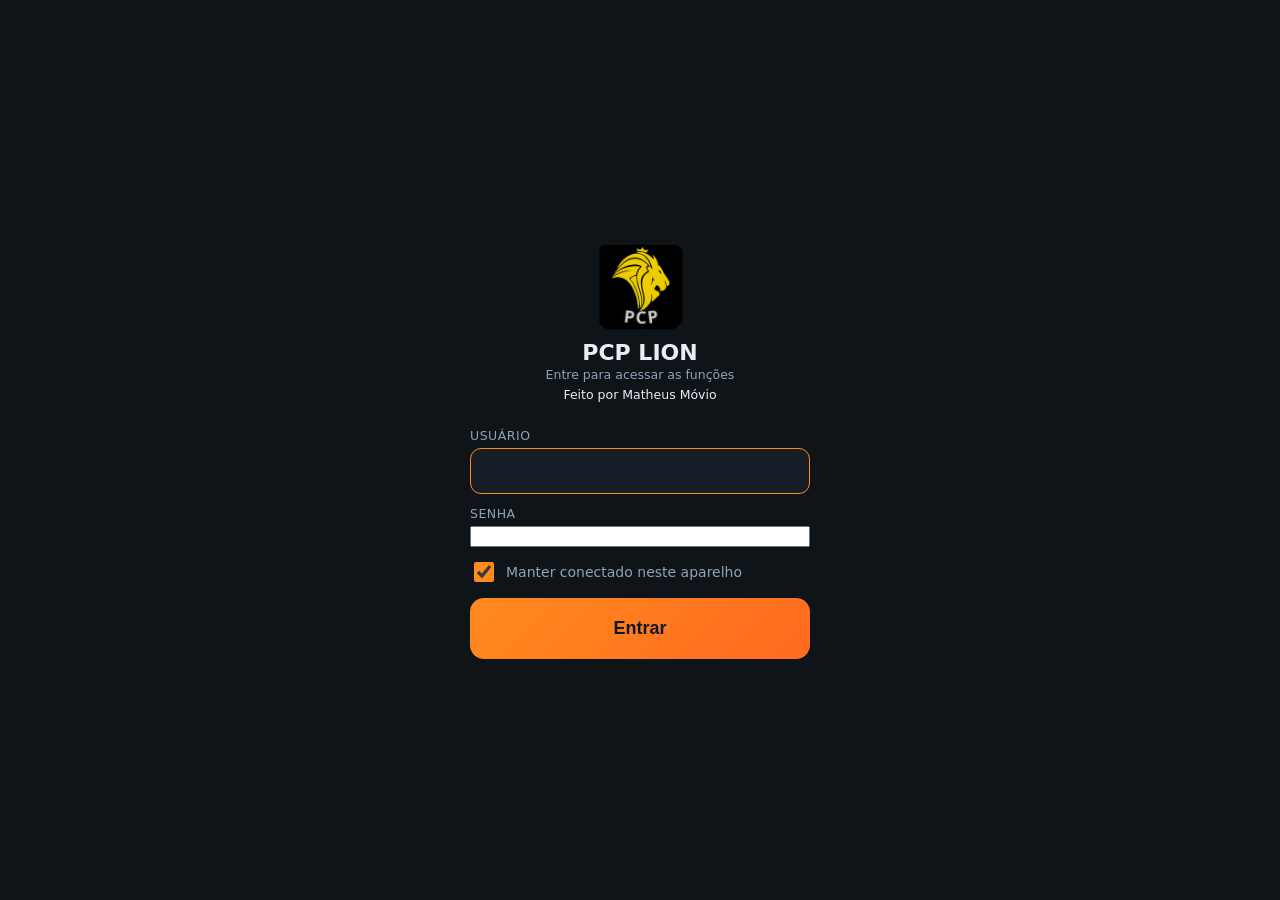
<file: index.html>
<!DOCTYPE html>
<html lang="pt-BR">
<head>
<meta charset="utf-8">
<meta http-equiv="Content-Security-Policy" content="default-src 'self'; script-src 'self' 'wasm-unsafe-eval'; style-src 'self' 'unsafe-inline'; img-src 'self' data: blob:; media-src 'self' blob:; connect-src 'self' https://*.supabase.co https://*.google.com https://*.googleusercontent.com; worker-src 'self'; manifest-src 'self'; object-src 'none'; base-uri 'self'; form-action 'self'">
<meta name="viewport" content="width=device-width, initial-scale=1, viewport-fit=cover, maximum-scale=1, user-scalable=no">
<title>Controle PCP LION</title>
<meta name="description" content="Controle PCP LION - central de funcoes do PCP (almoxarifado PBA e outros modulos)">
<meta name="theme-color" content="#0f1419">
<meta name="mobile-web-app-capable" content="yes">
<meta name="apple-mobile-web-app-capable" content="yes">
<meta name="apple-mobile-web-app-status-bar-style" content="black-translucent">
<meta name="apple-mobile-web-app-title" content="PCP LION">
<link rel="manifest" href="./manifest.json">
<link rel="icon" href="./favicon.ico" sizes="any">
<link rel="icon" type="image/png" sizes="192x192" href="./icons/icon-192.png">
<link rel="apple-touch-icon" href="./icons/apple-touch-icon.png">
<link rel="stylesheet" href="./css/styles.css">
</head>
<body>

<header class="topbar hidden" id="topbar">
  <button id="btnVoltarHub" class="icon-back" type="button" aria-label="Voltar às funções" title="Voltar às funções">&larr;</button>
  <div class="brand">
    <span class="logo" id="topLogo">PBA</span>
    <div class="brand-txt">
      <strong id="topTitle">Almoxarifado</strong>
      <small id="topSub">carregando banco...</small>
    </div>
  </div>
  <button id="nuvemDot" class="chip dot off" type="button" title="Situação da nuvem">●</button>
  <button id="btnOperador" class="chip" type="button" title="Operador">
    <span id="operadorLabel">operador</span>
  </button>
</header>

<main id="main" class="hidden">

  <!-- ================= ESTOQUE ================= -->
  <section id="view-estoque" class="view active" data-modulo="almox">
    <div class="searchbar">
      <input id="buscaEstoque" type="search" inputmode="search" placeholder="Buscar por código ou nome..." autocomplete="off">
      <button id="btnLimpaBusca" class="icon-btn" type="button" aria-label="Limpar">&times;</button>
    </div>
    <div class="filters">
      <button class="pill active" data-estoquefiltro="todos" type="button">Todos</button>
      <button class="pill" data-estoquefiltro="baixo" type="button">Estoque baixo</button>
      <button class="pill" data-estoquefiltro="zerado" type="button">Zerados</button>
      <span class="grow"></span>
      <span id="resumoEstoque" class="muted small"></span>
    </div>
    <div id="listaEstoque" class="list"></div>
  </section>

  <!-- ================= SCANNER ================= -->
  <section id="view-scan" class="view" data-modulo="almox">
    <div id="reader" class="reader"></div>
    <div id="scanHint" class="scan-hint">Aponte a câmera para o QR Code do item</div>
    <div class="scan-actions">
      <button id="btnScanStart" class="btn primary big" type="button">Ligar câmera</button>
      <button id="btnScanStop" class="btn ghost big hidden" type="button">Parar câmera</button>
    </div>
    <div class="manual-box">
      <label class="lbl" for="codigoManual">Ou digite o código manualmente</label>
      <div class="row">
        <input id="codigoManual" type="text" placeholder="Ex.: ACAD-000001" autocomplete="off" autocapitalize="characters">
        <button id="btnBuscarManual" class="btn primary" type="button">Abrir</button>
      </div>
    </div>
  </section>

  <!-- ================= ITEM ================= -->
  <section id="view-item" class="view" data-modulo="almox">
    <button class="back" id="btnVoltarItem" type="button">&larr; Voltar</button>
    <div class="card item-card">
      <div class="item-code" id="itemCodigo">-</div>
      <h2 id="itemNome">-</h2>
      <p id="itemDescricao" class="muted"></p>
      <div class="saldo-box">
        <span class="saldo-label">Estoque atual</span>
        <div class="saldo-valor"><span id="itemSaldo">0</span> <small id="itemUnidade">UN</small></div>
        <span id="itemMinimo" class="muted small"></span>
      </div>
      <div class="acoes">
        <button id="btnEntrada" class="btn entrada big" type="button">➕ Entrada</button>
        <button id="btnSaida" class="btn saida big" type="button">➖ Saída</button>
      </div>
      <button id="btnEditarItem" class="btn ghost block" type="button">Editar cadastro</button>
    </div>
    <h3 class="section-title">Últimas movimentações</h3>
    <div id="itemHistorico" class="list"></div>
  </section>

  <!-- ================= HISTÓRICO ================= -->
  <section id="view-hist" class="view" data-modulo="almox">
    <div class="searchbar">
      <input id="buscaHist" type="search" placeholder="Filtrar por código, nome, obs..." autocomplete="off">
    </div>
    <div class="filters">
      <button class="pill active" data-histtipo="TODOS" type="button">Tudo</button>
      <button class="pill" data-histtipo="ENTRADA" type="button">Entradas</button>
      <button class="pill" data-histtipo="SAIDA" type="button">Saídas</button>
    </div>
    <div class="filters">
      <button class="pill active" data-histper="0" type="button">Sempre</button>
      <button class="pill" data-histper="1" type="button">Hoje</button>
      <button class="pill" data-histper="7" type="button">7 dias</button>
      <button class="pill" data-histper="30" type="button">30 dias</button>
    </div>
    <div id="listaHist" class="list"></div>
  </section>

  <!-- ================= DADOS ================= -->
  <section id="view-dados" class="view" data-modulo="almox">
    <div class="card">
      <h3>Importar itens (CSV)</h3>
      <p class="muted small">Colunas aceitas: <code>codigo;nome;descricao;unidade_medida;estoque_atual;estoque_minimo</code>. Separador <code>;</code> ou <code>,</code>.</p>
      <label class="check"><input type="checkbox" id="csvAtualizaSaldo"> Atualizar saldo dos itens já existentes</label>
      <input type="file" id="fileCsv" accept=".csv,.txt" hidden>
      <button id="btnEscolherCsv" class="btn primary block" type="button">Escolher arquivo CSV</button>
      <div id="csvResultado" class="muted small"></div>
    </div>

    <div class="card">
      <h3>Banco na nuvem (Supabase)</h3>
      <p class="muted small" id="nuvemAviso">Este aparelho usa o banco oficial do almoxarifado, definido no cofre do app. Não há nada para configurar aqui.</p>
      <div class="kv"><span>Situação</span><b id="nuvemEstado">Não configurado</b></div>
      <div class="kv"><span>Servidor</span><b id="nuvemServidor">-</b></div>
      <div class="kv"><span>Aparelho</span><b id="nuvemAparelho">-</b></div>
      <button id="btnNuvemSync" class="btn primary block" type="button">🔄 Sincronizar agora</button>
      <button id="btnNuvemEnviar" class="btn ghost block" type="button">⬆ Enviar itens deste aparelho para a nuvem</button>
    </div>

    <div class="card">
      <h3>Cadastro manual</h3>
      <button id="btnNovoItem" class="btn ghost block" type="button">+ Novo item</button>
    </div>

    <div class="card">
      <h3>Excluir item</h3>
      <p class="muted small warn">Apaga o código <b>de vez</b>: some deste aparelho e da nuvem, junto com todo o histórico dele. Não tem como desfazer.</p>
      <input id="excluirCodigo" type="text" inputmode="text" placeholder="Código do item" autocomplete="off" autocapitalize="characters" spellcheck="false">
      <button id="btnExcluirItem" class="btn danger block" type="button">🗑 Excluir do banco de dados</button>
    </div>

    <div class="card">
      <h3>Exportar / Sincronizar</h3>
      <p class="muted small">Gere o arquivo para levar ao PC. O download vai para a pasta <em>Downloads</em> do celular.</p>
      <button id="btnExportDb" class="btn primary block" type="button">⬇ Exportar banco (.db SQLite)</button>
      <button id="btnExportCsvItens" class="btn ghost block" type="button">⬇ Exportar itens (.csv)</button>
      <button id="btnExportCsvMov" class="btn ghost block" type="button">⬇ Exportar movimentações (.csv)</button>
    </div>

    <div class="card">
      <h3>Importar banco (.db)</h3>
      <p class="muted small warn">Substitui todos os dados atuais deste aparelho.</p>
      <input type="file" id="fileDb" accept=".db,.sqlite,.sqlite3" hidden>
      <button id="btnEscolherDb" class="btn ghost block" type="button">Escolher arquivo .db</button>
    </div>

    <div class="card">
      <h3>Aplicativo</h3>
      <div class="kv"><span>Versão</span><b id="appVersao">-</b></div>
      <div class="kv"><span>Itens</span><b id="statItens">0</b></div>
      <div class="kv"><span>Movimentações</span><b id="statMov">0</b></div>
      <div class="kv"><span>Último salvamento</span><b id="statSalvo">-</b></div>
      <button id="btnInstalar" class="btn primary block hidden" type="button">📲 Instalar na tela inicial</button>
      <button id="btnAtualizar" class="btn ghost block" type="button">🔄 Procurar atualização</button>
      <button id="btnZerar" class="btn danger block" type="button">🗑 Apagar todos os dados</button>
    </div>
  </section>
</main>

<!-- cada módulo tem sua própria tabbar (data-modulo) -->
<nav class="tabbar hidden" id="tabbar-almox" data-modulo="almox">
  <button class="tab active" data-view="estoque" type="button"><span>📦</span>Estoque</button>
  <button class="tab" data-view="scan" type="button"><span>⛶</span>Escanear</button>
  <button class="tab" data-view="hist" type="button"><span>🕘</span>Histórico</button>
  <button class="tab" data-view="dados" type="button"><span>⚙</span>Dados</button>
</nav>

<!-- ================= SHEET MOVIMENTAÇÃO ================= -->
<div id="sheetMov" class="sheet-wrap janela-pc">
  <div class="sheet">
    <div class="sheet-handle"></div>
    <button class="janela-x" data-janela-fechar type="button" aria-label="Fechar">&times;</button>
    <h3 id="movTitulo">Entrada</h3>
    <div class="mov-item">
      <b id="movNome">-</b>
      <small id="movSaldoAtual" class="muted"></small>
    </div>
    <label class="lbl" for="movQtd">Quantidade</label>
    <div class="qty">
      <button class="qty-btn" data-qty="-1" type="button">−</button>
      <input id="movQtd" type="number" inputmode="decimal" step="any" min="0" value="1">
      <button class="qty-btn" data-qty="1" type="button">+</button>
    </div>
    <div class="quick-qty">
      <button type="button" data-setqty="1">1</button>
      <button type="button" data-setqty="5">5</button>
      <button type="button" data-setqty="10">10</button>
      <button type="button" data-setqty="50">50</button>
      <button type="button" data-setqty="100">100</button>
    </div>
    <label class="lbl" for="movSolic">Solicitante *</label>
    <input id="movSolic" type="text" placeholder="Quem solicitou" autocomplete="off">
    <label class="lbl" for="movObs">Motivo *</label>
    <input id="movObs" type="text" placeholder="Nº da OS, manutenção, reposição...">
    <div id="movPrevia" class="previa"></div>
    <div class="sheet-actions">
      <button id="btnMovCancelar" class="btn ghost" type="button">Cancelar</button>
      <button id="btnMovConfirmar" class="btn primary" type="button">Confirmar</button>
    </div>
  </div>
</div>

<!-- ================= SHEET CADASTRO ================= -->
<div id="sheetItem" class="sheet-wrap janela-pc">
  <div class="sheet">
    <div class="sheet-handle"></div>
    <button class="janela-x" data-janela-fechar type="button" aria-label="Fechar">&times;</button>
    <h3 id="cadTitulo">Novo item</h3>
    <label class="lbl" for="cadCodigo">Código *</label>
    <input id="cadCodigo" type="text" autocapitalize="characters" autocomplete="off">
    <label class="lbl" for="cadNome">Nome *</label>
    <input id="cadNome" type="text" autocomplete="off">
    <label class="lbl" for="cadDesc">Descrição</label>
    <input id="cadDesc" type="text" autocomplete="off">
    <div class="row">
      <div class="col">
        <label class="lbl" for="cadUnidade">Unidade</label>
        <input id="cadUnidade" type="text" value="UN" autocapitalize="characters">
      </div>
      <div class="col">
        <label class="lbl" for="cadMinimo">Estoque mínimo</label>
        <input id="cadMinimo" type="number" step="any" value="0">
      </div>
    </div>
    <div id="cadSaldoWrap">
      <label class="lbl" for="cadSaldo">Estoque inicial</label>
      <input id="cadSaldo" type="number" step="any" value="0">
    </div>
    <div class="sheet-actions">
      <button id="btnCadCancelar" class="btn ghost" type="button">Cancelar</button>
      <button id="btnCadSalvar" class="btn primary" type="button">Salvar</button>
    </div>
  </div>
</div>

<!-- ================= HUB DE FUNÇÕES ================= -->
<div id="hub" class="hub hidden">
  <header class="hub-top">
    <div class="brand">
      <img class="logo img" src="./icons/icon-192.png" alt="PCP LION">
      <div class="brand-txt">
        <strong>PCP LION</strong>
        <small id="hubSub">Selecione uma função</small>
      </div>
    </div>
    <button id="hubNuvemDot" class="chip dot off" type="button" title="Situação da nuvem">●</button>
    <button id="btnHubConta" class="chip" type="button" title="Conta">
      <span id="hubUser">operador</span>
    </button>
  </header>

  <main class="hub-main">
    <h2 class="hub-title">Funções</h2>
    <p class="muted small hub-desc">Escolha o módulo que deseja utilizar.</p>
    <div id="hubGrid" class="hub-grid"></div>
    <div class="hub-rodape muted small">
      PCP LION • Por Mr. M • versão <span id="hubVersao">-</span>
    </div>
  </main>
</div>

<div id="toast" class="toast"></div>
<div id="splash" class="splash"><div class="spinner"></div><span>Preparando banco de dados...</span></div>

<!-- ================= LOGIN ================= -->
<div id="login" class="login hidden">
  <form id="loginForm" class="login-box" autocomplete="on">
    <img class="logo lg img" src="./icons/icon-192.png" alt="PCP LION">
    <h2>PCP LION</h2>
    <p class="muted small" style="margin:0 0 5px">Entre para acessar as funções</p>
    <p class="small" style="margin:0 0 14px">Feito por Matheus Móvio</p>

    <label class="lbl" for="loginUser">Usuário</label>
    <input id="loginUser" type="text" autocomplete="username"
           autocapitalize="none" autocorrect="off" spellcheck="false">

    <label class="lbl" for="loginSenha">Senha</label>
    <input id="loginSenha" type="password" autocomplete="current-password">

    <label class="check" style="margin:12px 0 4px">
      <input id="loginLembrar" type="checkbox" checked> Manter conectado neste aparelho
    </label>

    <div id="loginErro" class="login-erro hidden"></div>
    <button id="btnEntrar" class="btn primary big block" type="submit">Entrar</button>
  </form>
</div>

<script src="./vendor/sql-wasm.js"></script>
<script src="./vendor/html5-qrcode.min.js"></script>
<script src="./js/base.js"></script>
<script src="./js/modulos.js"></script>
<script src="./js/usuarios.js"></script>
<script src="./js/auth.js"></script>
<script src="./js/nuvem.js"></script>
<script src="./js/contagem.js"></script>
<script src="./js/eficiencia.js"></script>
<script src="./js/push.js"></script>
<script src="./js/faltas.js"></script>
<script src="./js/kits.js"></script>
<script src="./js/fluxo.js"></script>
<script src="./js/banco.js"></script>
<script src="./js/app.js"></script>
</body>
</html>
</file>
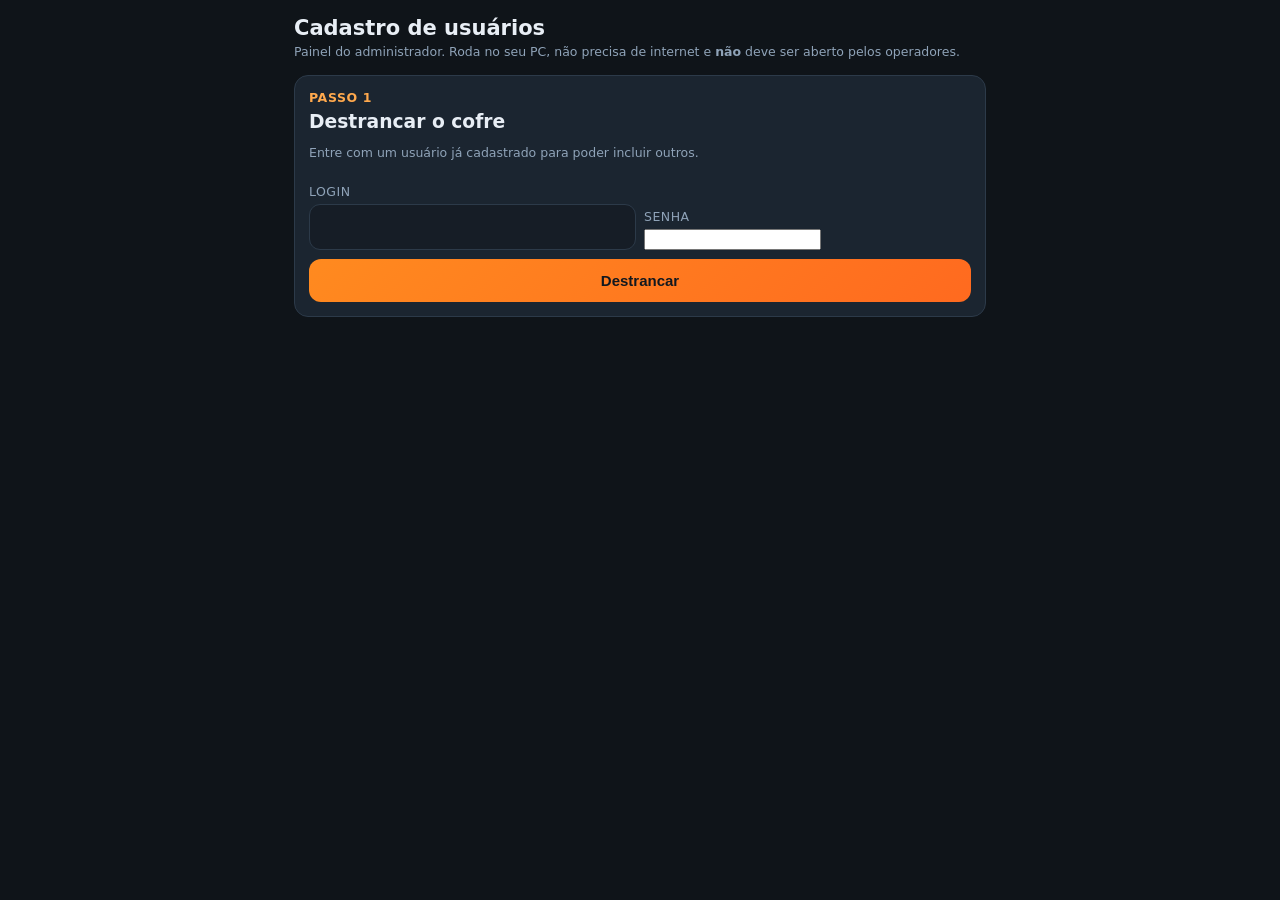
<file: admin.html>
<!DOCTYPE html>
<html lang="pt-BR">
<head>
<meta charset="utf-8">
<meta name="viewport" content="width=device-width, initial-scale=1">
<title>Cadastro de usuários — Almoxarifado PBA</title>
<link rel="icon" href="./favicon.ico" sizes="any">
<link rel="icon" type="image/png" sizes="192x192" href="./icons/icon-192.png">
<link rel="stylesheet" href="./css/styles.css">
<style>
  body { padding: 0 0 60px; }
  .wrap { max-width: 720px; margin: 0 auto; padding: 16px 14px; }
  .passo { color: var(--accent-2); font-size: 12.5px; text-transform: uppercase;
           letter-spacing: .6px; font-weight: 700; margin-bottom: 6px; }
  h1 { font-size: 21px; margin: 0 0 4px; }
  .card { margin-bottom: 14px; }
  .lista-user { display: flex; flex-direction: column; gap: 8px; }
  .u { display: flex; align-items: center; gap: 10px; background: var(--card-2);
       border: 1px solid var(--line); border-radius: 10px; padding: 10px 12px; }
  .u b { font-size: 14px; }
  .u small { color: var(--muted); }
  .u { flex-wrap: wrap; }
.u .grow { flex: 1; }
.mods { flex-basis: 100%; display: flex; flex-wrap: wrap; gap: 4px 14px;
border-top: 1px solid var(--line); padding-top: 8px; margin-top: 2px; }
.mods label { display: flex; align-items: center; gap: 5px; font-size: 12.5px; color: var(--muted); }
.mods input { width: auto; margin: 0; }
  .x { background: transparent; border: 1px solid var(--danger); color: var(--danger);
       border-radius: 8px; padding: 5px 10px; font-size: 12px; }
  pre { background: #0b0f14; border: 1px solid var(--line); border-radius: 10px;
        padding: 12px; overflow: auto; max-height: 190px; font-size: 11px;
        color: var(--muted); white-space: pre-wrap; word-break: break-all; }
  .oculto { display: none !important; }
  .aviso { border-left: 3px solid var(--warn); padding-left: 10px; color: var(--muted);
           font-size: 13px; line-height: 1.5; }
</style>
</head>
<body>
<div class="wrap">

  <header style="margin-bottom:16px">
    <h1>Cadastro de usuários</h1>
    <p class="muted small" style="margin:0">
      Painel do administrador. Roda no seu PC, não precisa de internet e
      <b>não</b> deve ser aberto pelos operadores.
    </p>
  </header>

  <!-- ================= 1. DESTRANCAR / CRIAR ================= -->
  <section id="secAbrir" class="card">
    <div class="passo">Passo 1</div>
    <h3 id="tituloAbrir">Destrancar o cofre</h3>
    <p id="ajudaAbrir" class="muted small"></p>

    <!-- criar do zero -->
    <div id="boxCriar" class="oculto">
      <label class="lbl" for="novoUrl">URL do projeto (Supabase)</label>
      <input id="novoUrl" type="url" placeholder="https://abcdefgh.supabase.co" autocomplete="off">
      <label class="lbl" for="novoKey">Chave anon / public</label>
      <input id="novoKey" type="text" placeholder="eyJhbGciOi..." autocomplete="off">
      <div class="row">
        <div class="col">
          <label class="lbl" for="admLogin">Seu login</label>
          <input id="admLogin" type="text" placeholder="matheus" autocomplete="off">
        </div>
        <div class="col">
          <label class="lbl" for="admNome">Seu nome</label>
          <input id="admNome" type="text" placeholder="Matheus Movio" autocomplete="off">
        </div>
      </div>
      <label class="lbl" for="admSenha">Sua senha (mínimo 6 caracteres)</label>
      <input id="admSenha" type="password" autocomplete="new-password">
      <button id="btnCriar" class="btn primary block" type="button">Criar cofre</button>
    </div>

    <!-- abrir existente -->
    <div id="boxAbrir" class="oculto">
      <div class="row">
        <div class="col">
          <label class="lbl" for="abrLogin">Login</label>
          <input id="abrLogin" type="text" autocomplete="off">
        </div>
        <div class="col">
          <label class="lbl" for="abrSenha">Senha</label>
          <input id="abrSenha" type="password" autocomplete="current-password">
        </div>
      </div>
      <button id="btnAbrir" class="btn primary block" type="button">Destrancar</button>
    </div>
  </section>

  <!-- ================= 2. USUARIOS ================= -->
  <section id="secUsuarios" class="card oculto">
    <div class="passo">Passo 2</div>
    <h3>Usuários</h3>
    <div id="listaUsuarios" class="lista-user" style="margin-bottom:14px"></div>

    <h3 style="font-size:15px">Adicionar / trocar senha</h3>
    <p class="muted small">Se o login já existir, a senha dele é substituída.</p>
    <div class="row">
      <div class="col">
        <label class="lbl" for="uLogin">Login</label>
        <input id="uLogin" type="text" placeholder="joao" autocomplete="off">
      </div>
      <div class="col">
        <label class="lbl" for="uNome">Nome (aparece no histórico)</label>
        <input id="uNome" type="text" placeholder="João da Silva" autocomplete="off">
      </div>
    </div>
    <label class="lbl" for="uSenha">Senha (mínimo 6 caracteres)</label>
    <input id="uSenha" type="text" autocomplete="off">
    <label class="lbl">Módulos que ele pode ver</label>
    <div id="modsNovo" class="mods" style="border:0;padding:0;margin:0 0 12px"></div>
    <button id="btnAddUser" class="btn primary block" type="button">Salvar usuário</button>
  </section>

  <!-- ================= 3. NUVEM ================= -->
  <section id="secNuvem" class="card oculto">
    <div class="passo">Passo 3 (opcional)</div>
    <h3>Banco na nuvem</h3>
    <p class="muted small">Só mexa aqui se trocar de projeto no Supabase.</p>
    <label class="lbl" for="cfgUrl">URL do projeto</label>
    <input id="cfgUrl" type="url" autocomplete="off">
    <label class="lbl" for="cfgKey">Chave anon / public</label>
    <input id="cfgKey" type="text" autocomplete="off">
    <button id="btnTrocarNuvem" class="btn ghost block" type="button">Atualizar dados da nuvem</button>
  </section>

  <!-- ================= 4. GERAR ================= -->
  <section id="secGerar" class="card oculto">
    <div class="passo">Passo final</div>
    <h3>Gerar o arquivo</h3>
    <p class="aviso">
      Salve por cima de <code>js/usuarios.js</code> e depois publique no GitHub.
      Enquanto você não publicar, nada mudou para os operadores.
    </p>
    <p id="arqDestino" class="muted small"></p>
    <button id="btnBaixar" class="btn primary block" type="button">⭳ Salvar usuarios.js</button>
    <button id="btnTrocarArq" class="btn ghost block oculto" type="button">Escolher outro arquivo</button>
    <button id="btnCopiar" class="btn ghost block" type="button">Copiar conteúdo</button>
    <pre id="previa"></pre>
  </section>

</div>

<div id="toast" class="toast"></div>

<script src="./js/usuarios.js"></script>
<script src="./js/modulos.js"></script>
<script src="./js/auth.js"></script>
<script>
(function () {
'use strict';

function $(id) { return document.getElementById(id); }
var tmr = null;
function toast(msg, kind) {
  var t = $('toast');
  t.className = 'toast show ' + (kind || '');
  t.textContent = msg;
  clearTimeout(tmr);
  tmr = setTimeout(function () { t.className = 'toast'; }, 3000);
}
function mostrar(id, sim) { $(id).classList.toggle('oculto', !sim); }

var MODS = window.MODULOS || [];

var cofre = null;         // objeto em edicao
var mestraBytes = null;   // chave-mestra aberta (Uint8Array)
var mestra = null;        // CryptoKey

var existente = (typeof COFRE !== 'undefined' && COFRE && COFRE.usuarios && COFRE.usuarios.length);

if (!window.crypto || !window.crypto.subtle) {
  document.querySelector('.wrap').innerHTML =
    '<div class="card"><h3>Navegador sem suporte</h3><p class="muted">' +
    'Abra esta página por <b>http://localhost</b> ou <b>https://</b> ' +
    '(a criptografia do navegador não funciona em arquivo solto <code>file://</code>).</p></div>';
  return;
}

if (existente) {
  $('tituloAbrir').textContent = 'Destrancar o cofre';
  $('ajudaAbrir').textContent = 'Entre com um usuário já cadastrado para poder incluir outros.';
  mostrar('boxAbrir', true);
} else {
  $('tituloAbrir').textContent = 'Criar o cofre (primeira vez)';
  $('ajudaAbrir').textContent = 'Ainda não há usuários. Informe os dados do Supabase e crie o primeiro acesso.';
  mostrar('boxCriar', true);
}

function abriuCofre() {
  mostrar('secAbrir', false);
  mostrar('secUsuarios', true);
  mostrar('secNuvem', true);
  mostrar('secGerar', true);
  pintarModsNovo();
  pintarUsuarios();
  gerar();
}

/* Modulos com permissao de edicao (Auth.MODULOS_COM_EDICAO) ganham a caixa
   "Editar" ao lado de "Ver". Desmarcar Ver desmarca Editar; marcar Editar marca Ver.
   data-k: 'ver' | 'ed'. Escopo: o container .mods mais proximo. */
function comEdicao(id) { return Auth.MODULOS_COM_EDICAO.indexOf(id) !== -1; }

function caixaEditar(m, attrs, marcado) {
  return comEdicao(m.id)
    ? '<label><input type="checkbox" data-k="ed" ' + attrs + ' value="' + m.id + '"' + (marcado ? ' checked' : '') + '> Editar</label>'
    : '';
}

function sincVerEdita(c) {
  var raiz = c.closest('.mods'), ver = c.dataset.k === 'ver';
  var outro = raiz.querySelector('[data-k="' + (ver ? 'ed' : 'ver') + '"][value="' + c.value + '"]');
  if (!outro) return;
  if (ver && !c.checked) outro.checked = false;
  if (!ver && c.checked) outro.checked = true;
}

function marcados(raiz, k) {
  var sel = [];
  Array.prototype.forEach.call(raiz.querySelectorAll('[data-k="' + k + '"]'), function (o) {
    if (o.checked) sel.push(o.value);
  });
  return sel;
}

function pintarModsNovo() {
  var raiz = $('modsNovo');
  raiz.innerHTML = MODS.map(function (m) {
    return '<label><input type="checkbox" data-k="ver" value="' + m.id + '" checked> ' + m.nome + '</label>' +
           caixaEditar(m, '', false);
  }).join('');
  Array.prototype.forEach.call(raiz.querySelectorAll('[data-k]'), function (c) {
    c.addEventListener('change', function () { sincVerEdita(c); });
  });
}

function modsNovoSelecionados() { return marcados($('modsNovo'), 'ver'); }
function editaNovoSelecionados() { return marcados($('modsNovo'), 'ed'); }

function pintarUsuarios() {
  var box = $('listaUsuarios');
  if (!cofre.usuarios.length) {
    box.innerHTML = '<div class="vazio">Nenhum usuário.</div>';
    return;
  }
  box.innerHTML = cofre.usuarios.map(function (u) {
    var mods = u.mods || MODS.map(function (m) { return m.id; });
    var edita = u.edita || [];
    return '<div class="u"><div class="grow"><b>' + u.login + '</b><br>' +
           '<small>' + (u.nome || '') + '</small></div>' +
           '<button class="x" data-rm="' + u.login + '" type="button">Remover</button>' +
           '<div class="mods">' + MODS.map(function (m) {
             var ed = edita.indexOf(m.id) !== -1;
             return '<label><input type="checkbox" data-k="ver" data-user="' + u.login + '" value="' + m.id + '"' +
                    (ed || mods.indexOf(m.id) !== -1 ? ' checked' : '') + '> ' + m.nome + '</label>' +
                    caixaEditar(m, 'data-user="' + u.login + '"', ed);
           }).join('') + '</div></div>';
  }).join('');
  Array.prototype.forEach.call(box.querySelectorAll('[data-user]'), function (c) {
    c.addEventListener('change', function () {
      var lg = c.dataset.user, raiz = c.closest('.mods');
      sincVerEdita(c);
      Auth.admin.setMods(cofre, lg, marcados(raiz, 'ver'), marcados(raiz, 'ed'));
      gerar();
      toast('Permissões de ' + lg + ' atualizadas.', 'ok');
    });
  });
  Array.prototype.forEach.call(box.querySelectorAll('[data-rm]'), function (b) {
    b.addEventListener('click', function () {
      if (cofre.usuarios.length <= 1) { toast('Precisa sobrar pelo menos um usuário.', 'err'); return; }
      if (!confirm('Remover ' + b.dataset.rm + '? Ele perde o acesso no próximo update do app.')) return;
      Auth.admin.removerUsuario(cofre, b.dataset.rm);
      pintarUsuarios(); gerar();
    });
  });
}

/* ---------- criar ---------- */
$('btnCriar').addEventListener('click', function () {
  var url = $('novoUrl').value.trim().replace(/\/+$/, '');
  var key = $('novoKey').value.trim();
  var lg = $('admLogin').value.trim();
  var nm = $('admNome').value.trim() || lg;
  var sn = $('admSenha').value;

  if (!/^https?:\/\/.+/.test(url)) { toast('URL inválida (precisa começar com https://).', 'err'); return; }
  if (key.length < 20) { toast('Chave anon parece curta demais.', 'err'); return; }
  if (!lg) { toast('Informe o login.', 'err'); return; }
  if (sn.length < 6) { toast('Senha muito curta (mínimo 6).', 'err'); return; }

  this.disabled = true; this.textContent = 'Criando...';
  var btn = this;
  Auth.admin.criar(url, key)
    .then(function (r) {
      cofre = r.cofre; mestra = r.mestra; mestraBytes = r.mestraBytes;
      return Auth.admin.addUsuario(cofre, mestraBytes, { login: lg, nome: nm, senha: sn });
    })
    .then(function () {
      $('cfgUrl').value = url; $('cfgKey').value = key;
      toast('Cofre criado.', 'ok');
      abriuCofre();
    })
    .catch(function (e) { toast('Erro: ' + e.message, 'err'); })
    .then(function () { btn.disabled = false; btn.textContent = 'Criar cofre'; });
});

/* ---------- abrir ---------- */
$('btnAbrir').addEventListener('click', function () {
  var btn = this;
  btn.disabled = true; btn.textContent = 'Destrancando...';
  cofre = JSON.parse(JSON.stringify(COFRE));
  Auth.admin.abrir(cofre, $('abrLogin').value, $('abrSenha').value)
    .then(function (r) {
      mestra = r.mestra; mestraBytes = r.mestraBytes;
      /* mostra a config atual em claro para conferencia */
      return crypto.subtle.decrypt(
        { name: 'AES-GCM', iv: Uint8Array.from(atob(cofre.cfg.iv), function (c) { return c.charCodeAt(0); }) },
        mestra,
        Uint8Array.from(atob(cofre.cfg.ct), function (c) { return c.charCodeAt(0); })
      );
    })
    .then(function (buf) {
      var c = JSON.parse(new TextDecoder().decode(buf));
      $('cfgUrl').value = c.url; $('cfgKey').value = c.key;
      toast('Cofre aberto.', 'ok');
      abriuCofre();
    })
    .catch(function (e) { toast(e.message, 'err'); })
    .then(function () { btn.disabled = false; btn.textContent = 'Destrancar'; });
});

/* ---------- adicionar usuario ---------- */
$('btnAddUser').addEventListener('click', function () {
  var lg = $('uLogin').value.trim();
  var nm = $('uNome').value.trim() || lg;
  var sn = $('uSenha').value;
  if (!lg) { toast('Informe o login.', 'err'); return; }
  if (sn.length < 6) { toast('Senha muito curta (mínimo 6).', 'err'); return; }

  var btn = this;
  btn.disabled = true; btn.textContent = 'Salvando...';
  Auth.admin.addUsuario(cofre, mestraBytes, { login: lg, nome: nm, senha: sn, mods: modsNovoSelecionados(), edita: editaNovoSelecionados() })
    .then(function () {
      $('uLogin').value = ''; $('uNome').value = ''; $('uSenha').value = '';
      pintarModsNovo();
      pintarUsuarios(); gerar();
      toast('Usuário salvo: ' + lg, 'ok');
    })
    .catch(function (e) { toast('Erro: ' + e.message, 'err'); })
    .then(function () { btn.disabled = false; btn.textContent = 'Salvar usuário'; });
});

/* ---------- trocar nuvem ---------- */
$('btnTrocarNuvem').addEventListener('click', function () {
  var url = $('cfgUrl').value.trim().replace(/\/+$/, '');
  var key = $('cfgKey').value.trim();
  if (!/^https?:\/\/.+/.test(url) || key.length < 20) { toast('URL ou chave inválida.', 'err'); return; }
  Auth.admin.trocarNuvem(cofre, mestra, url, key).then(function () {
    gerar(); toast('Dados da nuvem atualizados.', 'ok');
  });
});

/* ---------- gerar arquivo ---------- */
var conteudo = '';
function gerar() {
  conteudo = Auth.admin.serializar(cofre);
  /* mostra o arquivo INTEIRO: cortar aqui fazia quem copiava a mao
     levar um cofre truncado (a partir do 2o usuario ja passava). */
  $('previa').textContent = conteudo;
}

/* Salvar por cima: no Chrome/Edge do PC (File System Access API) o admin
   escolhe js/usuarios.js uma vez; o "handle" fica no IndexedDB e os proximos
   cliques gravam direto nele. Sem a API (Firefox, Safari, celular) cai no
   download comum. */
var PODE_GRAVAR = typeof window.showSaveFilePicker === 'function';
var arqHandle = null;

function idbHandle(modo, valor) {
  return new Promise(function (ok, falha) {
    var req = indexedDB.open('pcp-admin', 1);
    req.onupgradeneeded = function () { req.result.createObjectStore('arquivos'); };
    req.onerror = function () { falha(req.error); };
    req.onsuccess = function () {
      var tx = req.result.transaction('arquivos', modo);
      var st = tx.objectStore('arquivos');
      var r = modo === 'readonly' ? st.get('usuarios')
            : valor ? st.put(valor, 'usuarios') : st.delete('usuarios');
      r.onsuccess = function () { ok(r.result); };
      r.onerror = function () { falha(r.error); };
    };
  });
}

function pintarDestino() {
  $('arqDestino').textContent = !PODE_GRAVAR
    ? 'Este navegador só baixa o arquivo: coloque-o em js/usuarios.js na mão.'
    : arqHandle ? 'Grava direto em: ' + arqHandle.name + ' (o que você escolheu antes).'
    : 'No 1º clique, escolha o arquivo js/usuarios.js da pasta do app.';
  $('btnTrocarArq').classList.toggle('oculto', !arqHandle);
}

if (PODE_GRAVAR) {
  idbHandle('readonly').then(function (h) { arqHandle = h || null; pintarDestino(); })
    .catch(function () { pintarDestino(); });
}
pintarDestino();

function baixarComum() {
  var blob = new Blob([conteudo], { type: 'text/javascript' });
  var a = document.createElement('a');
  a.href = URL.createObjectURL(blob);
  a.download = 'usuarios.js';
  document.body.appendChild(a); a.click();
  setTimeout(function () { URL.revokeObjectURL(a.href); a.remove(); }, 1500);
  toast('Baixado. Coloque em js/usuarios.js e publique.', 'ok');
}

function escolherArquivo() {
  return window.showSaveFilePicker({
    suggestedName: 'usuarios.js',
    types: [{ description: 'JavaScript', accept: { 'text/javascript': ['.js'] } }]
  }).then(function (h) {
    arqHandle = h;
    return idbHandle('readwrite', h).catch(function () {}).then(function () { return h; });
  });
}

function gravar(h) {
  return h.requestPermission({ mode: 'readwrite' }).then(function (p) {
    if (p !== 'granted') throw new Error('Permissão negada para gravar no arquivo.');
    return h.createWritable();
  }).then(function (w) {
    return w.write(conteudo).then(function () { return w.close(); });
  });
}

function salvar(trocar) {
  if (!PODE_GRAVAR) { baixarComum(); return; }
  var p = (!trocar && arqHandle) ? Promise.resolve(arqHandle) : escolherArquivo();
  p.then(gravar).then(function () {
    pintarDestino();
    toast('Salvo em ' + arqHandle.name + '. Agora é só publicar.', 'ok');
  }).catch(function (e) {
    if (e && e.name === 'AbortError') return; /* fechou o seletor */
    if (e && e.name === 'NotFoundError') {    /* arquivo movido/apagado */
      arqHandle = null; idbHandle('readwrite', null).catch(function () {}); pintarDestino();
      toast('Não achei mais o arquivo. Clique de novo e escolha js/usuarios.js.', 'err');
      return;
    }
    toast('Erro ao salvar: ' + (e && e.message || e), 'err');
  });
}

$('btnBaixar').addEventListener('click', function () { salvar(false); });
$('btnTrocarArq').addEventListener('click', function () { salvar(true); });

$('btnCopiar').addEventListener('click', function () {
  navigator.clipboard.writeText(conteudo)
    .then(function () { toast('Copiado.', 'ok'); })
    .catch(function () { toast('Não consegui copiar - use o botão Salvar.', 'err'); });
});

})();
</script>
</body>
</html>
</file>
<file: css/styles.css>
/* ============================================================
   Almoxarifado PBA - PWA de controle de estoque por QR Code
   ============================================================ */

:root{
  --bg:#0f1419;
  --bg-2:#161d26;
  --card:#1b2530;
  --card-2:#22303d;
  --line:#2c3a49;
  --txt:#e8eef5;
  --muted:#8fa3b8;
  --accent:#ff8a1f;
  --accent-2:#ffa94d;
  --ok:#28c76f;
  --ok-d:#1f9e57;
  --danger:#ff4d4f;
  --danger-d:#d9363e;
  --warn:#ffc542;
  --radius:14px;
  --tabh:64px;
  --safe-b:env(safe-area-inset-bottom, 0px);
}

/* ---------- login ---------- */
.login{
  position:fixed;inset:0;z-index:95;background:var(--bg);
  display:flex;align-items:center;justify-content:center;padding:24px;
  overflow-y:auto;
}
.login-box{
  width:100%;max-width:340px;
  display:flex;flex-direction:column;
}
.login-box h2{margin:10px 0 2px;font-size:22px}
.login .logo.lg{
  width:64px;height:64px;font-size:24px;border-radius:16px;align-self:center;
}
/* cabecalho do login centralizado; labels e campos seguem alinhados a esquerda */
.login-box h2,.login-box>p{text-align:center;align-self:center}
.login .lbl{margin-top:12px}
.login .btn{margin-top:16px}
.login-erro{
  background:rgba(255,77,79,.12);border:1px solid var(--danger);color:#ffb3b4;
  border-radius:10px;padding:10px 12px;font-size:13px;margin:14px 0 0;line-height:1.4;
}

*{box-sizing:border-box;-webkit-tap-highlight-color:transparent}
html,body{margin:0;padding:0;height:100%}
body{
  background:var(--bg);
  color:var(--txt);
  font-family:"Segoe UI",Roboto,system-ui,-apple-system,sans-serif;
  font-size:16px;
  overscroll-behavior-y:contain;
}
h2,h3{margin:0 0 8px}
code{background:#0b0f14;padding:1px 5px;border-radius:5px;font-size:12px;color:var(--accent-2)}
.muted{color:var(--muted)}
.small{font-size:12.5px}
.warn{color:var(--warn)}
.grow{flex:1}
.hidden{display:none !important}

/* ---------- topbar ---------- */
.topbar{
  position:sticky;top:0;z-index:30;
  display:flex;align-items:center;gap:10px;
  padding:calc(env(safe-area-inset-top,0px) + 10px) 14px 10px;
  background:linear-gradient(180deg,#121922,#0f1419);
  border-bottom:1px solid var(--line);
}
.brand{display:flex;align-items:center;gap:10px;flex:1;min-width:0}
.logo{
  width:38px;height:38px;flex:none;border-radius:10px;
  background:linear-gradient(135deg,var(--accent),#ff5f1f);
  color:#12181f;font-weight:800;font-size:13px;
  display:flex;align-items:center;justify-content:center;
  letter-spacing:.5px;
}
/* logo em imagem (leao) - sem o gradiente laranja do texto */
.logo.img{background:none;object-fit:contain;padding:0}
.login .logo.lg.img{width:88px;height:88px}

/* logo da topbar quando esta mostrando o icone do modulo (mesmo visual do card do hub) */
.logo.emoji{
  background:linear-gradient(135deg,rgba(255,138,31,.22),rgba(255,95,31,.10));
  border:1px solid rgba(255,138,31,.25);
  color:var(--txt);font-size:20px;font-weight:400;letter-spacing:0;
  line-height:1;
}
.brand-txt{min-width:0;line-height:1.2}
.brand-txt strong{display:block;font-size:16px}
.brand-txt small{display:block;color:var(--muted);font-size:11.5px;white-space:nowrap;overflow:hidden;text-overflow:ellipsis}
.chip{
  background:var(--card);border:1px solid var(--line);color:var(--txt);
  border-radius:999px;padding:8px 14px;font-size:13px;max-width:40vw;
  white-space:nowrap;overflow:hidden;text-overflow:ellipsis;
}
.chip.dot{padding:8px 10px;font-size:15px;line-height:1;margin-right:6px}
.chip.dot.on{color:var(--ok)}
.chip.dot.off{color:var(--muted)}
.chip.dot.err{color:var(--danger)}
.chip.dot.sync{color:var(--accent);animation:pisca 1s linear infinite}
@keyframes pisca{50%{opacity:.25}}
.icon-back{
  flex:none;background:var(--card);border:1px solid var(--line);color:var(--txt);
  width:36px;height:36px;border-radius:10px;font-size:18px;line-height:1;
  display:flex;align-items:center;justify-content:center;
}
.icon-back:active{background:var(--card-2)}

/* ---------- hub de funções ---------- */
.hub{
  position:fixed;inset:0;z-index:60;overflow-y:auto;
  background:var(--bg);
  display:flex;flex-direction:column;
  animation:fade .18s ease;
}
.hub-top{
  display:flex;align-items:center;gap:10px;
  padding:calc(env(safe-area-inset-top,0px) + 14px) 14px 14px;
  background:linear-gradient(180deg,#121922,#0f1419);
  border-bottom:1px solid var(--line);
}
.hub-main{flex:1;padding:20px 14px calc(var(--safe-b) + 24px)}
.hub-title{font-size:20px;margin:0 0 2px}
.hub-desc{margin:0 0 16px}
.hub-grid{display:grid;grid-template-columns:1fr;gap:11px}
@media (min-width:560px){.hub-grid{grid-template-columns:1fr 1fr}}
.hub-card{
  display:flex;align-items:center;gap:14px;text-align:left;
  background:var(--card);border:1px solid var(--line);color:var(--txt);
  border-radius:var(--radius);padding:16px 15px;width:100%;
  transition:transform .12s ease,border-color .12s ease;
}
.hub-card:active{transform:scale(.985);background:var(--card-2)}
.hub-card .hc-icone{
  width:50px;height:50px;flex:none;border-radius:13px;
  display:flex;align-items:center;justify-content:center;font-size:25px;
  background:linear-gradient(135deg,rgba(255,138,31,.22),rgba(255,95,31,.10));
  border:1px solid rgba(255,138,31,.25);
}
.hub-card .hc-txt{flex:1;min-width:0}
.hub-card .hc-nome{display:block;font-size:16px;font-weight:700}
.hub-card .hc-desc{display:block;font-size:12.5px;color:var(--muted);margin-top:3px;line-height:1.35}
.hub-card .hc-seta{flex:none;color:var(--accent-2);font-size:20px}
.hub-card.breve{opacity:.55}
.hub-card.breve .hc-icone{
  background:var(--card-2);border-color:var(--line);filter:grayscale(1);
}
.hub-card.breve .hc-seta{
  font-size:10.5px;font-weight:700;color:var(--muted);
  border:1px solid var(--line);border-radius:999px;padding:3px 8px;
  text-transform:uppercase;letter-spacing:.5px;
}
.hub-rodape{text-align:center;margin-top:26px}

/* ---------- linhas dos módulos de contagem ---------- */
.li.contado{border-left:3px solid var(--ok)}
.li-sub{display:block;font-size:11.5px;color:var(--muted);margin-top:3px;line-height:1.35}
.li-cont{display:flex;align-items:center;gap:6px;flex:none}
.li-cont .qty-btn{width:38px;height:38px;font-size:20px}
.li-qtd{
  min-width:56px;height:38px;padding:0 8px;
  background:var(--card-2);border:1px solid var(--line);border-radius:10px;
  color:var(--txt);font-size:18px;font-weight:800;
}
.li-qtd:active{background:var(--line)}
.li-saldo-txt{flex:none;text-align:right;display:flex;flex-direction:column;gap:3px;align-items:flex-end}
.li-saldo-txt small{font-size:11px}
.badge.z{background:rgba(255,138,31,.16);color:var(--accent)}

/* ---------- layout ---------- */
#main{padding:12px 14px calc(var(--tabh) + var(--safe-b) + 20px)}
.view{display:none;animation:fade .18s ease}
.view.active{display:block}
@keyframes fade{from{opacity:0;transform:translateY(4px)}to{opacity:1;transform:none}}

.card{
  background:var(--card);border:1px solid var(--line);
  border-radius:var(--radius);padding:14px;margin-bottom:12px;
}
.section-title{margin:18px 0 8px;font-size:14px;color:var(--muted);text-transform:uppercase;letter-spacing:.6px}

/* ---------- inputs ---------- */
input[type=text],input[type=search],input[type=number]{
  width:100%;padding:13px 12px;font-size:16px;
  background:var(--bg-2);color:var(--txt);
  border:1px solid var(--line);border-radius:11px;outline:none;
}
input:focus{border-color:var(--accent)}
.lbl{display:block;font-size:12.5px;color:var(--muted);margin:12px 0 5px;text-transform:uppercase;letter-spacing:.5px}
.row{display:flex;gap:8px;align-items:flex-end}
.row .col{flex:1}
.check{display:flex;align-items:center;gap:9px;font-size:14px;color:var(--muted);margin:10px 0}
.check input{width:20px;height:20px;accent-color:var(--accent)}

.searchbar{position:relative;margin-bottom:10px}
.searchbar input{padding-right:44px}
.icon-btn{
  position:absolute;right:6px;top:50%;transform:translateY(-50%);
  width:34px;height:34px;border:0;border-radius:8px;
  background:transparent;color:var(--muted);font-size:22px;line-height:1;
}

.filters{display:flex;gap:7px;align-items:center;margin-bottom:10px;flex-wrap:wrap}
.pill{
  background:var(--card);border:1px solid var(--line);color:var(--muted);
  padding:7px 13px;border-radius:999px;font-size:13px;
}
.pill.active{background:rgba(255,138,31,.15);border-color:var(--accent);color:var(--accent-2);font-weight:600}

/* ---------- buttons ---------- */
.btn{
  border:0;border-radius:12px;padding:13px 16px;font-size:15px;font-weight:600;
  color:#fff;background:var(--card-2);
  display:inline-flex;align-items:center;justify-content:center;gap:8px;
  transition:transform .06s ease,filter .15s ease;
}
.btn:active{transform:scale(.975)}
.btn.primary{background:linear-gradient(135deg,var(--accent),#ff6a1f);color:#12181f}
.btn.ghost{background:transparent;border:1px solid var(--line);color:var(--txt)}
.btn.danger{background:transparent;border:1px solid var(--danger-d);color:var(--danger)}
.btn.entrada{background:linear-gradient(135deg,var(--ok),var(--ok-d))}
.btn.saida{background:linear-gradient(135deg,#ff6b6b,var(--danger-d))}
.btn.big{padding:20px 16px;font-size:18px;border-radius:14px}
.btn.block{display:flex;width:100%;margin-top:9px}
.back{background:none;border:0;color:var(--accent-2);font-size:15px;padding:4px 0 12px}

/* ---------- lista ---------- */
.list{display:flex;flex-direction:column;gap:8px}
.li{
  display:flex;align-items:center;gap:12px;min-width:0;
  background:var(--card);border:1px solid var(--line);border-radius:12px;
  padding:12px 13px;text-align:left;width:100%;color:var(--txt);
}
.li:active{background:var(--card-2)}
.li-main{flex:1;min-width:0}
.li-code{font-size:11.5px;color:var(--accent-2);font-weight:700;letter-spacing:.4px}
.li-nome{font-size:15px;margin-top:1px;line-height:1.25;overflow-wrap:anywhere;word-break:break-word}
.li-sub{font-size:12px;color:var(--muted);margin-top:2px;white-space:nowrap;overflow:hidden;text-overflow:ellipsis}
.li-saldo{text-align:right;flex:none;min-width:74px}
.li-saldo b{font-size:19px;display:block;line-height:1.1}
.li-saldo small{font-size:11px;color:var(--muted)}
.li.baixo .li-saldo b{color:var(--warn)}
.li.zerado .li-saldo b{color:var(--danger)}
.badge{font-size:10.5px;font-weight:700;padding:3px 8px;border-radius:999px;flex:none}
.badge.e{background:rgba(40,199,111,.16);color:var(--ok)}
.badge.s{background:rgba(255,77,79,.16);color:var(--danger)}
.vazio{text-align:center;color:var(--muted);padding:36px 12px;font-size:14px;line-height:1.6}

/* ---------- item ---------- */
.item-card{text-align:center}
.item-code{font-size:12px;color:var(--accent-2);font-weight:700;letter-spacing:1px}
.item-card h2{font-size:22px;margin:4px 0}
.saldo-box{
  background:var(--bg-2);border:1px solid var(--line);border-radius:12px;
  padding:14px;margin:14px 0;
}
.saldo-label{font-size:11.5px;color:var(--muted);text-transform:uppercase;letter-spacing:.7px}
.saldo-valor{font-size:44px;font-weight:800;line-height:1.1;margin-top:2px}
.saldo-valor small{font-size:16px;color:var(--muted);font-weight:600}
.saldo-valor.baixo{color:var(--warn)}
.saldo-valor.zerado{color:var(--danger)}
.acoes{display:grid;grid-template-columns:1fr 1fr;gap:10px;margin-bottom:10px}

/* ---------- scanner ---------- */
.reader{
  width:100%;border-radius:var(--radius);overflow:hidden;
  background:#000;border:1px solid var(--line);min-height:60px;
}
.reader video{width:100% !important;display:block}
#reader img[alt="Info icon"],#reader__dashboard_section_csr span:last-child{display:none}
#reader__dashboard_section{color:var(--muted);font-size:13px}
.scan-hint{text-align:center;color:var(--muted);font-size:13.5px;margin:12px 0}
.scan-actions{display:flex;flex-direction:column;gap:9px}
.scan-actions .btn{width:100%}
.manual-box{margin-top:22px;border-top:1px solid var(--line);padding-top:6px}

/* ---------- tabbar ---------- */
.tabbar{
  position:fixed;left:0;right:0;bottom:0;z-index:40;
  /* as colunas seguem a quantidade de abas do modulo (3, 4, ...)
     em vez de um numero fixo, senao sobra buraco na barra */
  display:grid;grid-auto-flow:column;grid-auto-columns:1fr;
  background:#121922;border-top:1px solid var(--line);
  padding-bottom:var(--safe-b);
}
.tab{
  background:none;border:0;color:var(--muted);
  height:var(--tabh);font-size:11px;
  display:flex;flex-direction:column;align-items:center;justify-content:center;gap:3px;
}
.tab span{font-size:21px;line-height:1}
.tab.active{color:var(--accent)}

/* ---------- sheets ---------- */
.sheet-wrap{
  position:fixed;inset:0;z-index:60;background:rgba(0,0,0,.6);
  display:none;align-items:flex-end;
}
.sheet-wrap.open{display:flex}
.sheet{
  width:100%;max-height:92vh;overflow-y:auto;
  background:var(--bg-2);border-radius:20px 20px 0 0;
  border-top:1px solid var(--line);
  padding:10px 16px calc(18px + var(--safe-b));
  animation:up .2s ease;
}
@keyframes up{from{transform:translateY(30px);opacity:.6}to{transform:none;opacity:1}}
.sheet-handle{width:44px;height:4px;border-radius:4px;background:var(--line);margin:2px auto 12px}
.sheet h3{font-size:19px;margin-bottom:4px}
.mov-item{background:var(--card);border-radius:11px;padding:10px 12px;margin:8px 0 4px}
.mov-item b{display:block;font-size:15px}
.qty{display:grid;grid-template-columns:64px 1fr 64px;gap:8px;align-items:center}
.qty input{text-align:center;font-size:26px;font-weight:700;padding:14px 6px}
.qty-btn{
  height:56px;border:1px solid var(--line);background:var(--card);
  color:var(--txt);border-radius:12px;font-size:26px;font-weight:700;
}
.qty-btn:active{background:var(--card-2)}
.quick-qty{display:flex;gap:7px;margin-top:9px}
.quick-qty button{
  flex:1;padding:9px 0;border-radius:9px;font-size:14px;
  background:var(--card);border:1px solid var(--line);color:var(--muted);
}
.previa{margin-top:14px;font-size:14px;color:var(--muted);text-align:center;min-height:20px}
.previa b{color:var(--txt)}
.previa.erro{color:var(--danger)}
.sheet-actions{display:grid;grid-template-columns:1fr 1.4fr;gap:9px;margin-top:16px}
.sheet-actions .btn{padding:16px}

.kv{display:flex;justify-content:space-between;padding:7px 0;font-size:14px;border-bottom:1px solid var(--line)}
.kv span{color:var(--muted)}

/* ---------- toast / splash ---------- */
.toast{
  position:fixed;left:50%;bottom:calc(var(--tabh) + var(--safe-b) + 16px);
  transform:translate(-50%,20px);z-index:80;
  background:#0b1017;border:1px solid var(--line);
  padding:12px 18px;border-radius:12px;font-size:14px;font-weight:600;
  opacity:0;pointer-events:none;transition:.22s;max-width:88vw;text-align:center;
  box-shadow:0 8px 30px rgba(0,0,0,.5);
}
.toast.show{opacity:1;transform:translate(-50%,0)}
.toast.ok{border-color:var(--ok);color:#b7f5d3}
.toast.err{border-color:var(--danger);color:#ffc9ca}

.splash{
  position:fixed;inset:0;z-index:90;background:var(--bg);
  display:flex;flex-direction:column;align-items:center;justify-content:center;gap:16px;
  color:var(--muted);font-size:14px;
}
.splash.hide{display:none}
.spinner{
  width:44px;height:44px;border-radius:50%;
  border:4px solid var(--line);border-top-color:var(--accent);
  animation:spin .8s linear infinite;
}
@keyframes spin{to{transform:rotate(360deg)}}

/* ---------- módulo Eficiência VG ---------- */
.sel-setor{
  flex:1;min-width:0;background:var(--card-2);color:var(--txt);
  border:1px solid var(--line);border-radius:10px;
  padding:9px 10px;font-size:14px;
}
.efic-dia-topo{
  display:flex;align-items:baseline;justify-content:space-between;
  gap:10px;flex-wrap:wrap;margin:12px 0 6px;
}
.efic-data{font-size:15px;font-weight:700;color:var(--accent-2)}
.efic-setor{
  margin:14px 0 6px;font-size:12.5px;font-weight:700;letter-spacing:.6px;
  text-transform:uppercase;color:var(--muted);
}
/* cabeçalho das colunas, alinhado com .efic-linha */
.efic-head,.efic-linha{
  display:grid;grid-template-columns:minmax(0,1fr) 116px 74px;
  gap:8px;align-items:center;
}
.efic-head{
  padding:0 10px 4px;font-size:11px;letter-spacing:.5px;
  text-transform:uppercase;color:var(--muted);
}
.efic-head span:last-child{text-align:right}
.efic-linha{
  background:var(--card);border:1px solid var(--line);
  border-left:3px solid var(--line);
  border-radius:10px;padding:8px 10px;margin-bottom:6px;
  transition:border-color .12s ease,opacity .12s ease;
}
.efic-linha.integral{border-left-color:var(--ok)}
.efic-linha.parcial{border-left-color:var(--warn)}
.efic-linha.falta{border-left-color:var(--danger)}
/* enquanto grava na nuvem a linha fica apagada, para o dedo
   não achar que já salvou */
.efic-linha.gravando{opacity:.5}
.efic-nome{
  font-size:14px;font-weight:600;line-height:1.25;
  min-width:0;overflow-wrap:anywhere;word-break:break-word;
}
.efic-sit,.efic-hora{
  background:var(--card-2);color:var(--txt);
  border:1px solid var(--line);border-radius:9px;
  padding:8px 8px;font-size:13.5px;width:100%;
}
.efic-hora{text-align:right;font-weight:700}
.efic-linha.falta .efic-sit{color:var(--danger)}
/* badges do histórico reaproveitam as cores das linhas */
.badge.integral{background:rgba(40,199,111,.16);color:var(--ok)}
.badge.parcial{background:rgba(255,183,3,.16);color:var(--warn)}
.badge.falta{background:rgba(255,77,79,.16);color:var(--danger)}

/* ---------- foto de referência do item (Carenagens VG) ---------- */
.foto-box{margin:10px 0}
.foto-thumb{
  width:100%;max-height:200px;object-fit:contain;border-radius:10px;
  background:#000;cursor:zoom-in;display:block
}
.foto-acts{display:flex;gap:8px;margin-top:8px}
.foto-acts .btn{flex:1}
.visor{position:fixed;inset:0;z-index:120;background:#000;display:flex;flex-direction:column}
.visor-bar{display:flex;align-items:center;gap:10px;padding:8px 10px;background:rgba(0,0,0,.85)}
.visor-palco{
  flex:1;overflow:hidden;display:flex;align-items:center;justify-content:center;
  touch-action:none;user-select:none
}
.visor-palco img{max-width:100%;max-height:100%;transform-origin:center center}

/* ================= Faltas VG ================= */
.falta-topo{margin-bottom:10px}
.falta-li{border-left:3px solid var(--muted)}
.falta-li.aberta{border-left-color:var(--danger)}        /* sem previsao  - vermelho */
.falta-li.produzindo{border-left-color:var(--warn)}      /* produzindo    - amarelo  */
.falta-li.sera{border-left-color:var(--accent)}          /* sera produzido- laranja  */
.falta-li.transferencia{border-left-color:var(--ok)}     /* em transfer.  - verde    */
.falta-li{cursor:pointer}

/* etiqueta do almoxarifado na linha */
.falta-alm{
  display:inline-block;margin-left:6px;padding:1px 7px;border-radius:999px;
  font-size:11px;font-weight:700;text-transform:uppercase;letter-spacing:.4px;
  border:1px solid var(--line);color:var(--muted)
}
.falta-alm.frente{border-color:var(--accent);color:var(--accent-2)}
.falta-alm.fundo{border-color:var(--ok);color:var(--ok)}

/* barra de filtros: resumo na esquerda, acoes coladas na direita */
.falta-filtros{display:flex;align-items:center;gap:8px}
.falta-filtros .falta-espaco{flex:1}
.falta-alm-filtro{
  background:var(--card-2);color:var(--txt);
  border:1px solid var(--line);border-radius:999px;
  padding:6px 10px;font-size:13px
}

/* select de almoxarifado no registro */
.falta-alm-opts{display:grid;grid-template-columns:1fr 1fr;gap:8px;margin-bottom:2px}
.falta-alm-opts.alm3{grid-template-columns:1fr 1fr 1fr}
.falta-alm-opts button{
  background:var(--card-2);color:var(--muted);
  border:1px solid var(--line);border-radius:10px;
  padding:11px 8px;font-size:14px;font-weight:600;cursor:pointer
}
.falta-alm-opts button.on{
  border-color:var(--accent);color:#fff;background:rgba(255,138,31,.15)
}
.falta-row{display:grid;grid-template-columns:minmax(0,1fr) 152px;gap:8px;align-items:center}
.falta-sit{
  background:var(--card-2);color:var(--txt);
  border:1px solid var(--line);border-radius:9px;
  padding:8px 8px;font-size:13.5px;width:100%;
}
/* suprida só aparece quando a linha está expandida */
.falta-sup{display:none}
.falta-li.aberto .falta-sup{
  display:flex;align-items:center;gap:8px;
  margin-top:10px;padding-top:10px;border-top:1px solid var(--line);
  font-size:13px;cursor:pointer
}

/* histórico de faltas: a linha "Suprida ..." é a boa notícia */
.li-sub.li-sup-ok{color:var(--ok)}


/* =========================================================
   MODULO KITS (js/kits.js)
   ========================================================= */
.kits-topo{display:flex;align-items:center;justify-content:space-between;gap:8px;margin-bottom:8px}
.kits-select{
  flex:1;min-width:0;background:var(--card-2);color:var(--txt);
  border:1px solid var(--line);border-radius:12px;
  padding:9px 10px;font-size:14px
}
.kits-status{margin:4px 2px 8px}
.kits-status-erro{color:var(--warn)}

.kit-grupo{display:flex;align-items:center;justify-content:space-between;gap:8px}
.kit-grupo-cont{font-size:12px;font-weight:600;color:var(--muted);text-transform:none;letter-spacing:0}

.kit-li{cursor:pointer;border-left:4px solid var(--line)}
.kit-li.liberado{border-left-color:var(--warn)}
.kit-li.separado{border-left-color:var(--ok)}
.kit-li.aguardando{border-left-color:var(--line);cursor:default}
.kit-falta-qtd{color:var(--warn);font-weight:600;margin:0 8px}
.kit-li.aguardando .li-nome{color:var(--muted)}

.kit-seq{
  display:inline-block;margin-left:4px;padding:1px 7px;border-radius:999px;
  background:var(--card-2);color:var(--muted);font-size:11px;font-weight:700
}
.kit-falta-tag{color:var(--danger);font-weight:600}
.kit-cod-tag{color:var(--muted);font-weight:700;margin-left:6px}
.kit-anilheiro{color:#ff2d2d;font-weight:800}

.badge.kit-badge.liberado{background:rgba(255,197,66,.16);color:var(--warn)}
.badge.kit-badge.aguardando{background:rgba(138,143,152,.16);color:var(--muted)}
.badge.kit-badge.separado{background:rgba(40,199,111,.16);color:var(--ok)}

.kit-sep-btn{flex:none;padding:8px 14px;font-size:13px}

.kit-det-acoes{display:flex;flex-direction:column;gap:8px;margin-top:12px}

/* ---- janelas do Kits (detalhe, separar, registrar falta) ----
   celular: continuam como folha presa embaixo.
   PC: viram janela centralizada, com barra de título e botão X. */
.janela-pc .janela-x{display:none}
@keyframes janela{from{transform:scale(.97);opacity:0}to{transform:none;opacity:1}}
@media (min-width:900px){
  .sheet-wrap.janela-pc{align-items:center;justify-content:center;padding:24px}
  .janela-pc .sheet{
    position:relative;width:min(560px,100%);max-height:calc(100vh - 48px);
    border:1px solid var(--line);border-radius:12px;padding:18px;
    box-shadow:0 24px 70px rgba(0,0,0,.65);animation:janela .16s ease;
  }
  .janela-pc .sheet-handle{display:none}
  .janela-pc .sheet h3{
    margin:-18px -18px 14px;padding:13px 54px 13px 18px;font-size:16px;
    background:var(--card);border-bottom:1px solid var(--line);
    border-radius:12px 12px 0 0;
  }
  .janela-pc .janela-x{
    display:flex;align-items:center;justify-content:center;
    position:absolute;top:7px;right:9px;width:34px;height:34px;
    border:0;border-radius:8px;background:transparent;
    color:var(--muted);font-size:24px;line-height:1;cursor:pointer;
  }
  .janela-pc .janela-x:hover{background:var(--card-2);color:var(--txt)}
  .janela-pc .kit-det-acoes{flex-direction:row;flex-wrap:wrap}
  .janela-pc .kit-det-acoes .btn{flex:1;width:auto;min-width:150px}
  .janela-pc .kit-det-acoes p{flex:1 0 100%}
  .janela-pc .kit-falta-form{margin-top:0;padding-top:0;border-top:0}
}
.kit-falta-janela-kit{margin:0 0 10px}
.kit-falta-item{display:flex;justify-content:space-between;gap:8px;padding:6px 0;border-bottom:1px solid var(--line)}
.kit-falta-form{display:none;margin-top:12px;padding-top:10px;border-top:1px solid var(--line)}
.kit-falta-form.aberto{display:block}
.kit-falta-form input{display:block;width:100%;margin-bottom:8px}

/* kits: botao editar ao lado de cada falta e excluir dentro do formulario */
.kit-falta-item{align-items:center}
.kit-falta-edit{width:auto;flex:0 0 auto;padding:4px 12px;min-height:0;font-size:13px}
.kit-falta-excluir{margin-top:10px;color:var(--danger,#c0392b);border-color:currentColor}
.kit-falta-excluir[hidden]{display:none}

/* =========================================================
   MODULO FLUXO DE PRODUCAO (js/fluxo.js)
   ========================================================= */
.fluxo-total{font-size:34px;font-weight:800;color:var(--accent-2);line-height:1.1}
.fluxo-pilha-h{display:flex;height:10px;border-radius:5px;overflow:hidden;margin-top:10px;background:var(--bg-2)}
.fluxo-pilha-h>i{display:block;height:100%}
/* setor expansivel (aba Dia) */
.fluxo-sec>summary{list-style:none;cursor:pointer;display:flex;flex-direction:column;gap:8px;-webkit-tap-highlight-color:transparent}
.fluxo-sec>summary::-webkit-details-marker{display:none}
.fluxo-sec-top{display:flex;align-items:center;gap:10px}
.fluxo-dot{width:10px;height:10px;border-radius:50%;flex:none}
.fluxo-sec-nome{flex:1;min-width:0;font-weight:700;font-size:16px}
.fluxo-sec-nome small{display:block;font-weight:400;font-size:11.5px;margin-top:2px}
.fluxo-sec-qtd{font-size:24px;font-weight:800;color:var(--txt);font-variant-numeric:tabular-nums}
.fluxo-sec-qtd.zero{color:var(--muted)}
.fluxo-chev{font-size:24px;line-height:1;color:var(--muted);transition:transform .2s;width:14px;text-align:center}
.fluxo-sec[open] .fluxo-chev{transform:rotate(90deg)}
.fluxo-barra{height:6px;background:var(--bg-2);border-radius:3px;overflow:hidden}
.fluxo-barra>i{display:block;height:100%;border-radius:3px}
.fluxo-sec-corpo{margin-top:12px}
.fluxo-ops>summary{cursor:pointer;color:var(--accent-2);font-size:13px;margin:12px 0 6px}
/* dashboard */
.fluxo-seg{display:flex;gap:6px}
.fluxo-rotulo{font-weight:700;font-size:15px;margin:2px 2px 4px}
.fluxo-kpis{display:grid;grid-template-columns:repeat(2,minmax(0,1fr));gap:10px;margin-bottom:12px}
@media (min-width:720px){.fluxo-kpis{grid-template-columns:repeat(4,minmax(0,1fr))}}
.fluxo-kpi{background:var(--card);border:1px solid var(--line);border-radius:var(--radius);padding:12px;display:flex;flex-direction:column;gap:2px;min-width:0}
.fluxo-kpi b{font-size:24px;font-weight:800;color:var(--accent-2);line-height:1.15;font-variant-numeric:tabular-nums}
.fluxo-kpi small{font-size:11.5px}
.fluxo-kpi-txt{display:block;font-size:15px;overflow:hidden;text-overflow:ellipsis;white-space:nowrap}
.fluxo-card-tit{display:flex;justify-content:space-between;align-items:baseline;gap:8px;font-weight:700;margin-bottom:10px}
.fluxo-card-tit small{font-weight:400;font-size:11.5px}
.fluxo-hbar{display:grid;grid-template-columns:minmax(80px,36%) 1fr auto;align-items:center;gap:8px;margin:7px 0;font-size:13px;border-radius:8px}
.fluxo-hbar[data-setor]{cursor:pointer;padding:2px 4px;margin:5px -4px}
.fluxo-hbar[data-sel]{background:rgba(255,138,31,.12)}
.fluxo-hbar .rot{overflow:hidden;text-overflow:ellipsis;white-space:nowrap}
.fluxo-hbar .trilho{height:14px;background:var(--bg-2);border-radius:7px;overflow:hidden}
.fluxo-hbar .trilho>i{display:block;height:100%;border-radius:7px}
.fluxo-hbar .val{font-weight:700;text-align:right;min-width:44px;font-variant-numeric:tabular-nums}
.fluxo-hbar .val small{font-weight:400;color:var(--muted);margin-left:6px;font-size:11px}
.fluxo-mais{margin-top:6px}
.fluxo-cols{display:flex;gap:3px;height:180px;padding-top:16px}
.fluxo-col{flex:1;min-width:0;display:flex;flex-direction:column;align-items:center}
.fluxo-col .area{flex:1;width:100%;position:relative}
.fluxo-col em{position:absolute;left:-10px;right:-10px;text-align:center;font-style:normal;font-size:10.5px;font-weight:700;white-space:nowrap}
.fluxo-col .pilha{position:absolute;bottom:0;left:50%;transform:translateX(-50%);width:100%;max-width:44px;display:flex;flex-direction:column-reverse;border-radius:4px 4px 0 0;overflow:hidden}
.fluxo-col .pilha>i{display:block;width:100%}
.fluxo-col .pilha.zero{height:2px!important;background:var(--line)}
.fluxo-col small{font-size:10px;color:var(--muted);margin-top:4px;height:12px;white-space:nowrap}
.fluxo-legenda{display:flex;flex-wrap:wrap;gap:6px 12px;margin-top:10px;font-size:11.5px;color:var(--muted)}
.fluxo-legenda i{display:inline-block;width:9px;height:9px;border-radius:2px;margin-right:5px;vertical-align:-1px}
.fluxo-tab{width:100%;border-collapse:collapse;font-size:13.5px}
.fluxo-tab th{text-align:left;color:var(--muted);font-size:11.5px;text-transform:uppercase;padding:4px 6px}
.fluxo-tab td{padding:5px 6px;border-top:1px solid var(--line)}
.fluxo-tab .n{text-align:right;font-weight:600}
.fluxo-op{font-weight:600;vertical-align:top}
.fluxo-sub td,.fluxo-tab tfoot td{font-weight:700;color:var(--accent-2)}
.pill:disabled{opacity:.5}
</file>
